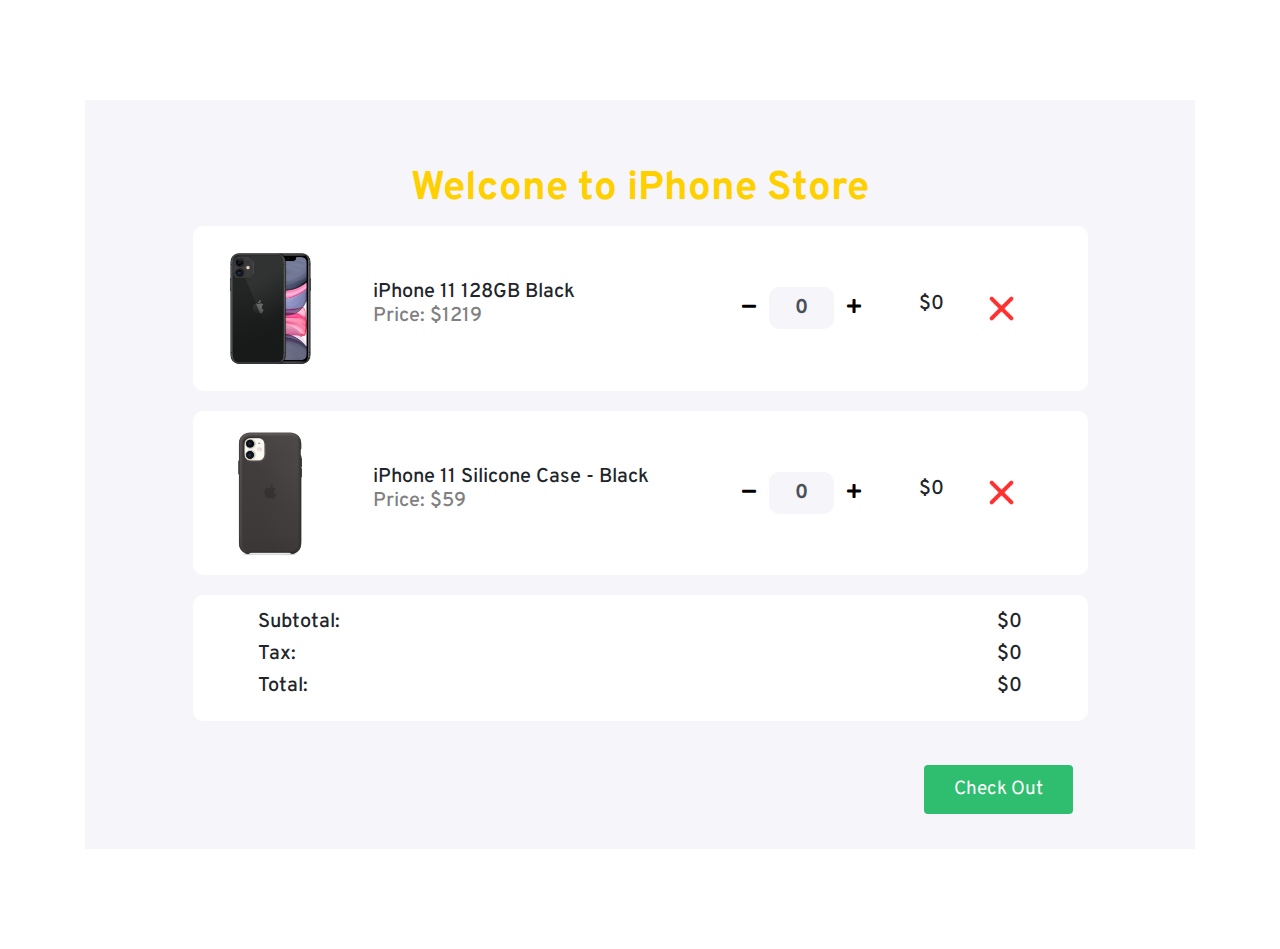
<file: index.html>
<!DOCTYPE html>
<html>

<head>
   <title>Shopping Cart</title>
   <meta charset="utf-8">
   <meta name="viewport" content="width=device-width, initial-scale=1">
   <link rel="stylesheet" href="https://maxcdn.bootstrapcdn.com/bootstrap/4.0.0/css/bootstrap.min.css">
   <link href="https://cdnjs.cloudflare.com/ajax/libs/font-awesome/5.11.2/css/all.css" rel="stylesheet" />
   <link href="style.css" rel="stylesheet">
   <link rel="preconnect" href="https://fonts.gstatic.com">
   <link href="https://fonts.googleapis.com/css2?family=Overpass:wght@300&display=swap" rel="stylesheet">
</head>

<body>
   
   <section>
      <div class="container">
         
         <div class="cart">
            <h1>Welcone to iPhone Store</h1>
            <div class="col-md-12 col-lg-10 mx-auto">
               <div class="cart-item">
                  <div class="row">
                     <div class="col-md-7 center-item">
                        <img src="images/product-1.png" alt="">
                        <h5>iPhone 11 128GB Black<br><span class="price">Price: $1219</span></h5>
                     </div>

                     <div class="col-md-5 center-item">
                        <div class="input-group number-spinner">
                           <button onclick="clickHandleProductChange('phone',false)" class="btn btn-default"><i class="fas fa-minus"></i></button>
                           <input id="phoneCount" type="text" class="form-control text-center" value="0" disabled>
                           <button onclick="clickHandleProductChange('phone',true)"  class="btn btn-default"><i class="fas fa-plus"></i></button>
                        </div>
                        <h5>$<span id="phonePrice">0</span></h5>
                        <img src="images/remove.png" alt="" class="remove-item">
                     </div>
                  </div>
               </div>

               <div class="cart-item">
                  <div class="row">
                     <div class="col-md-7 center-item mx-auto">
                        <img src="images/product-2.png" alt="">
                        <h5>iPhone 11 Silicone Case - Black<br><span class="price">Price: $59</span></h5>
                     </div>
                     <div class="col-md-5 center-item">
                        <div class="input-group number-spinner">
                           <button onclick="clickHandleProductChange('case',false)" class="btn btn-default"><i class="fas fa-minus"></i></button>
                           <input id="caseCount" type="text" class="form-control text-center" value="0" disabled>
                           <button onclick="clickHandleProductChange('case',true)"  class="btn btn-default"><i class="fas fa-plus"></i></button>

                        </div>
                        <h5>$<span  id="casePrice">0</span></h5>
                        <img src="images/remove.png" alt="" class="remove-item">
                     </div>
                  </div>
               </div>

               <div class="cart-item">
                  <div class="row">

                     <div class="col-md-8">
                        <h5>Subtotal: </h5>
                        <h5>Tax:</h5>
                        <h5>Total:</h5>
                     </div>

                     <div class="col-md-4 status">
                        <h5 id = "subTotal">$0</h5>
                        <h5 id = "tax">$0</h5>
                        <h5 id = "totalPrice">$0</h5>
                     </div>
                  </div>
               </div>
               <div class="col-md-12 pt-4 pb-4">
                  <button type="button" class="btn btn-success check-out">Check Out</button>
               </div>
            </div>
         </div>
      </div>
   </section>
</body>


<script src="index.js"></script>
</html>
</file>
<file: style.css>
body{
	background: #fff;
	font-family: 'Overpass', sans-serif;
}
.cart{
	margin: 100px 0;
	background-color: #F6F5FA;;
	padding: 60px 0;
}
.total-price{
	padding-bottom: 15px;
}
.cart-item{
	background-color: #fff;
	border-radius: 10px;
	padding: 15px 20px;
	margin-bottom: 20px;
}
.center-item{
    display: flex;
    align-items: center;
    justify-content: flex-start;
}
.cart-item img{
	width: 115px;
}
.cart-item h5{
    padding: 0 45px;
}
.cart-item .remove-item{
	width: 25px!important;
}
.btn-default{
	background-color: #fff;
}
.cart-item .form-control{
	background-color: #F6F5FA;
	border: none;
    width: 65px;
    border-radius: 10px!important;
    font-weight: 700;
    font-size: 20px;
}
.input-group{
	width: unset;
}
.status{
	text-align: right;
}
.check-out{
    float: right;
    padding: 10px 30px;
	font-size: 19px;
	background-color: #2FBE70;
	border: none;
}
.price{
	color:gray;
	font-weight: 500;
	
}
h1{
	text-align: center;
	padding:5px;
	font-weight: 700;
	color: rgb(255, 208, 0);
}
</file>
